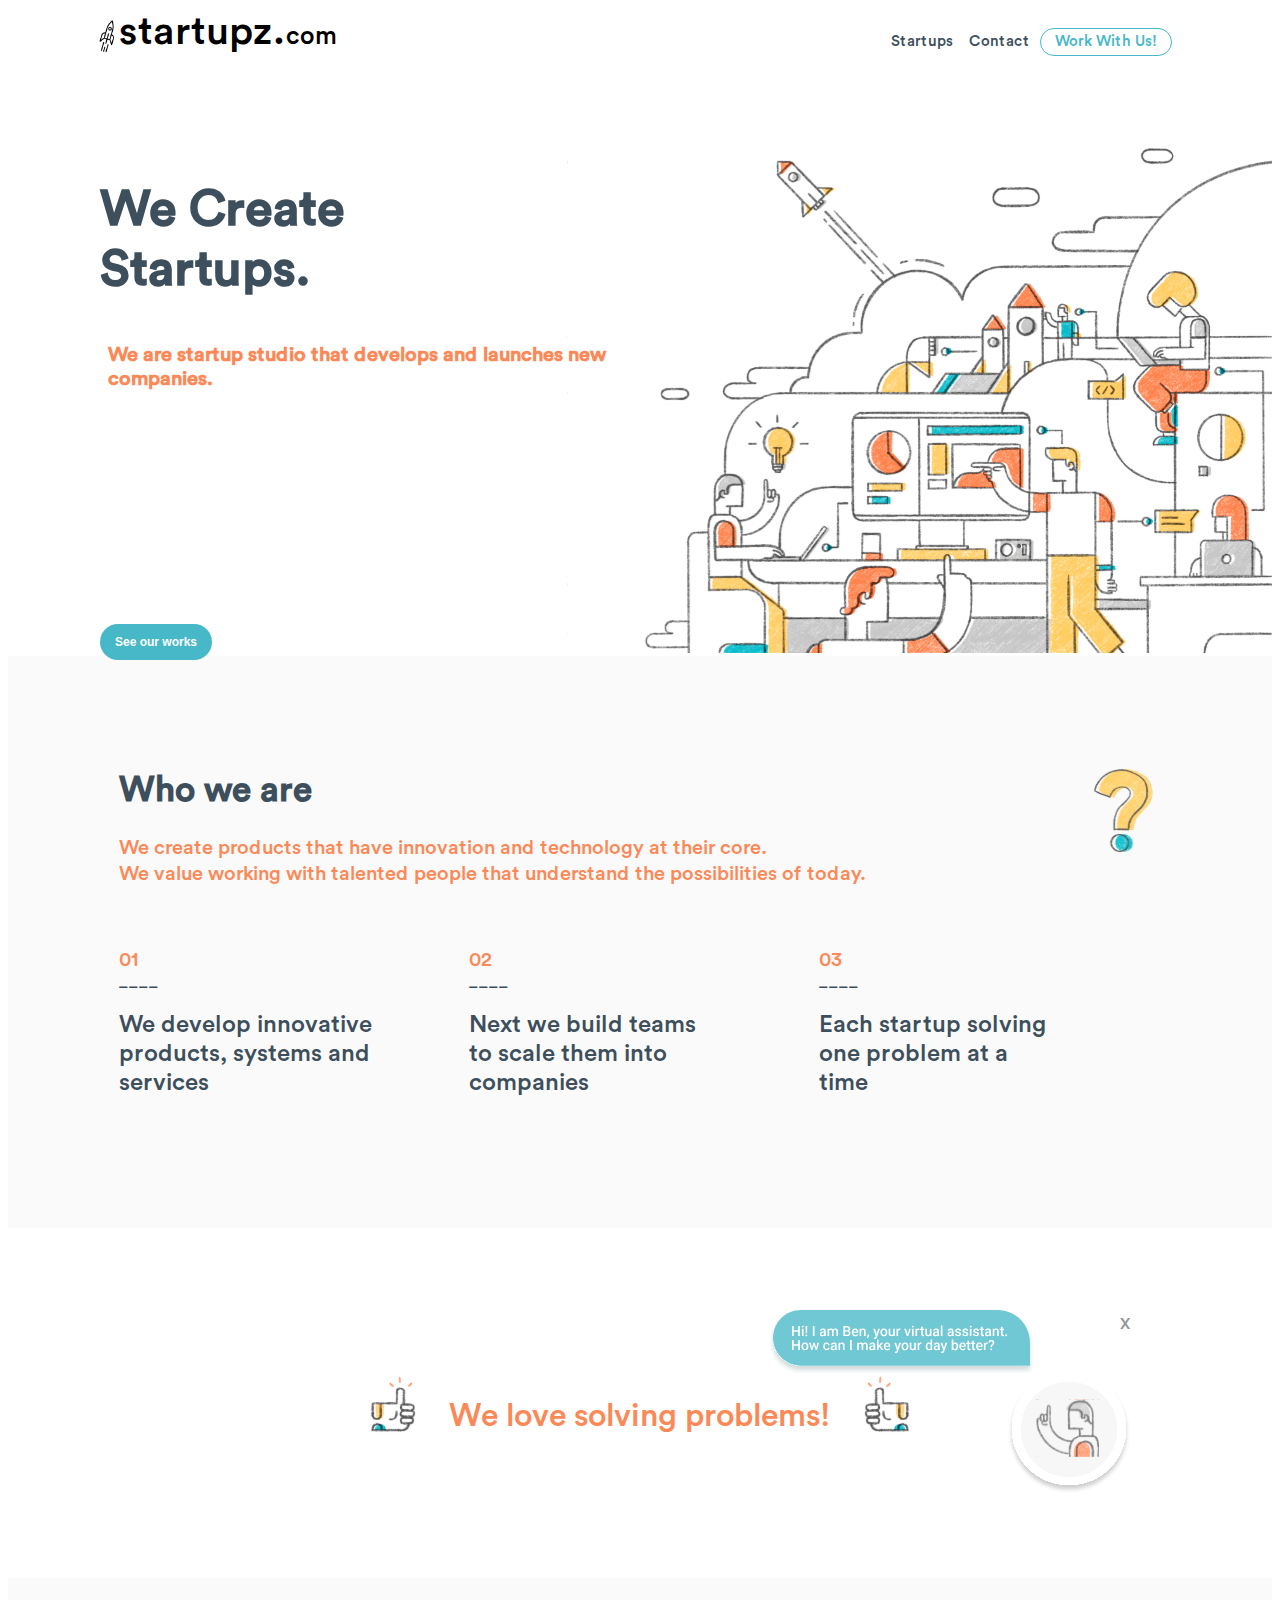
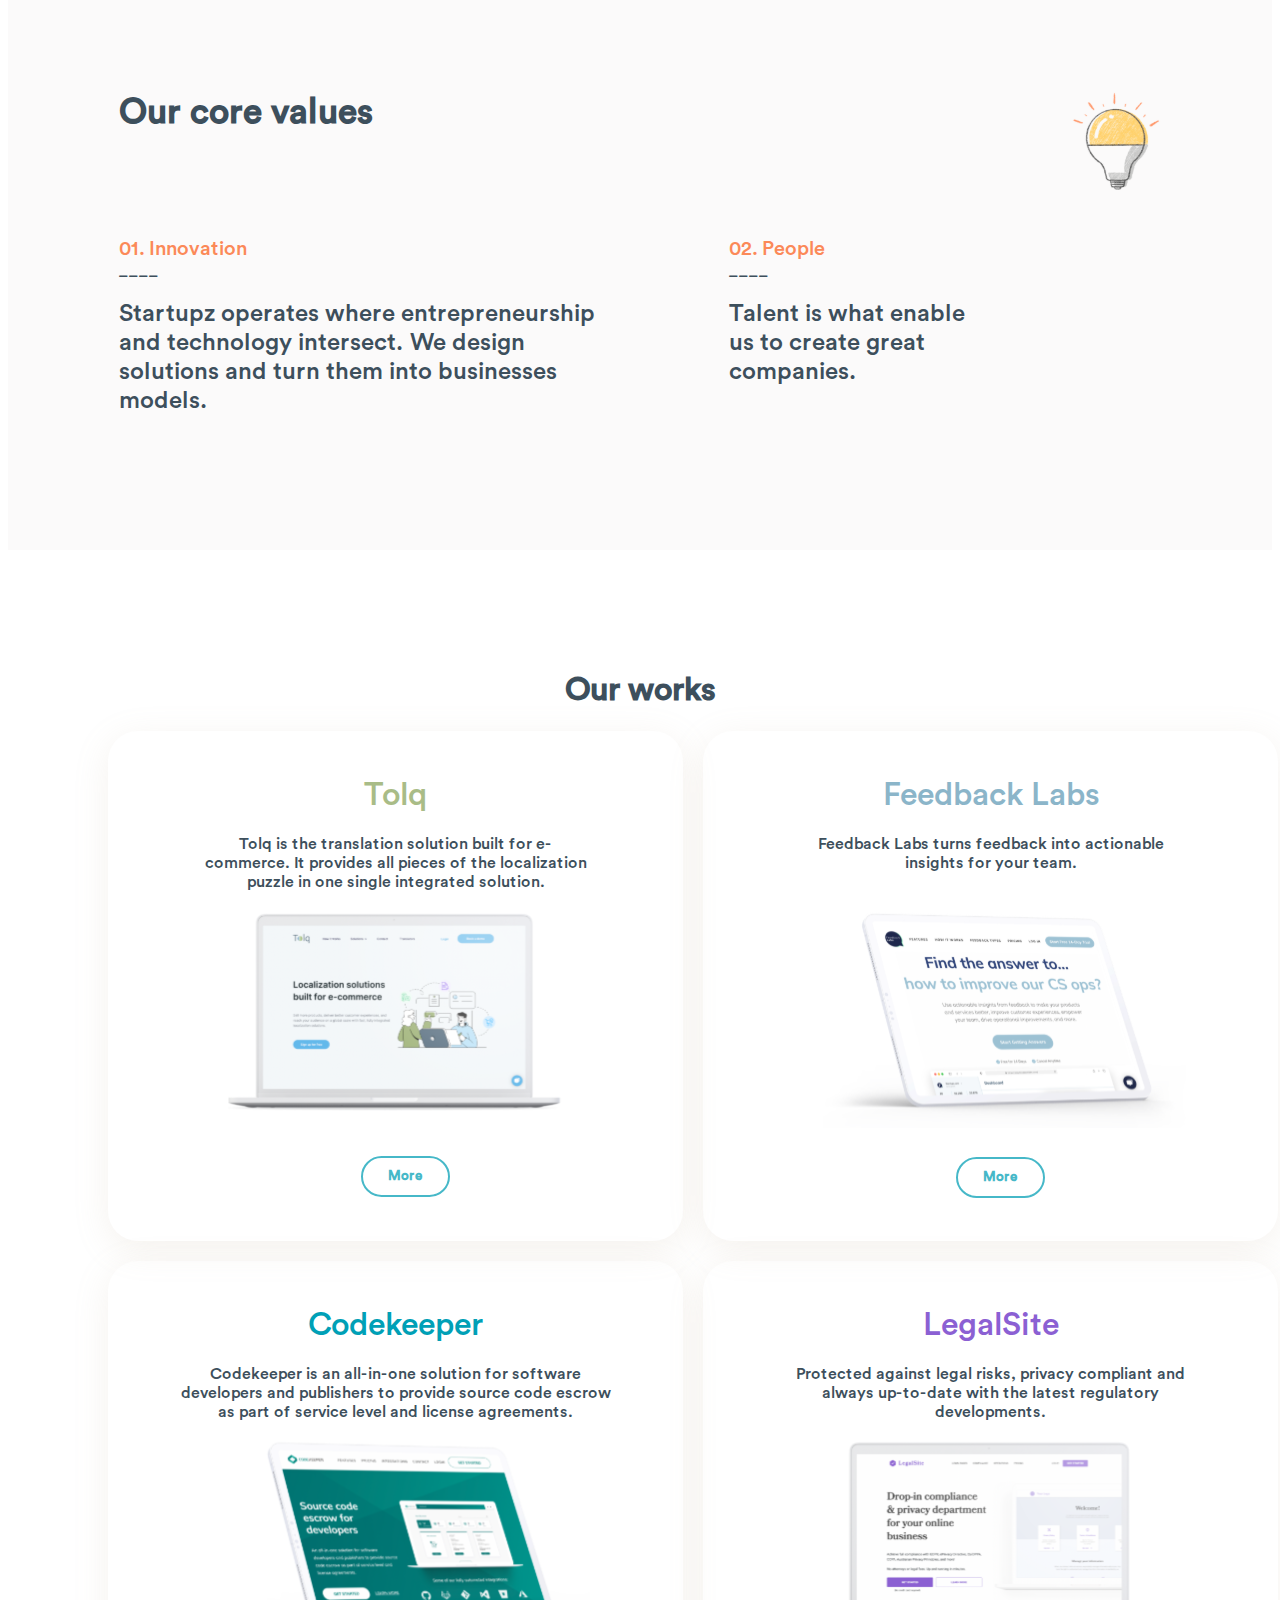
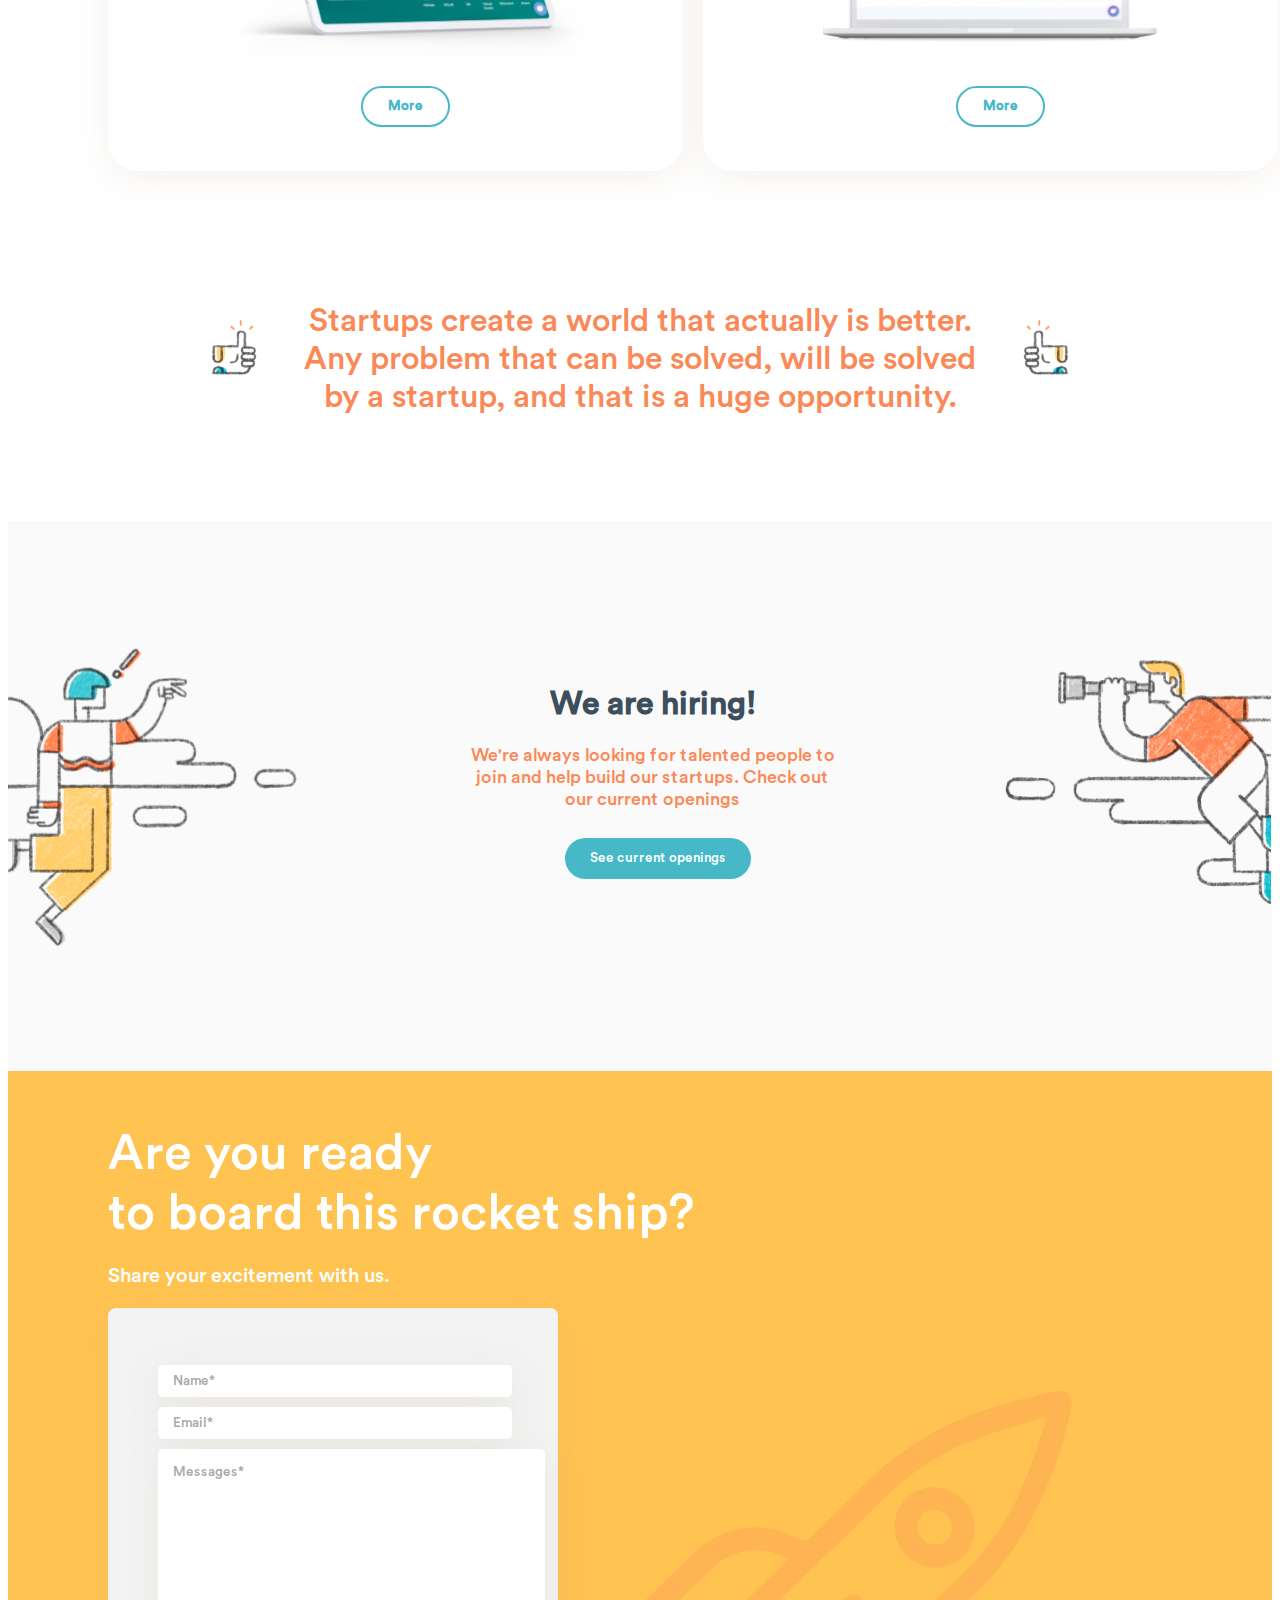
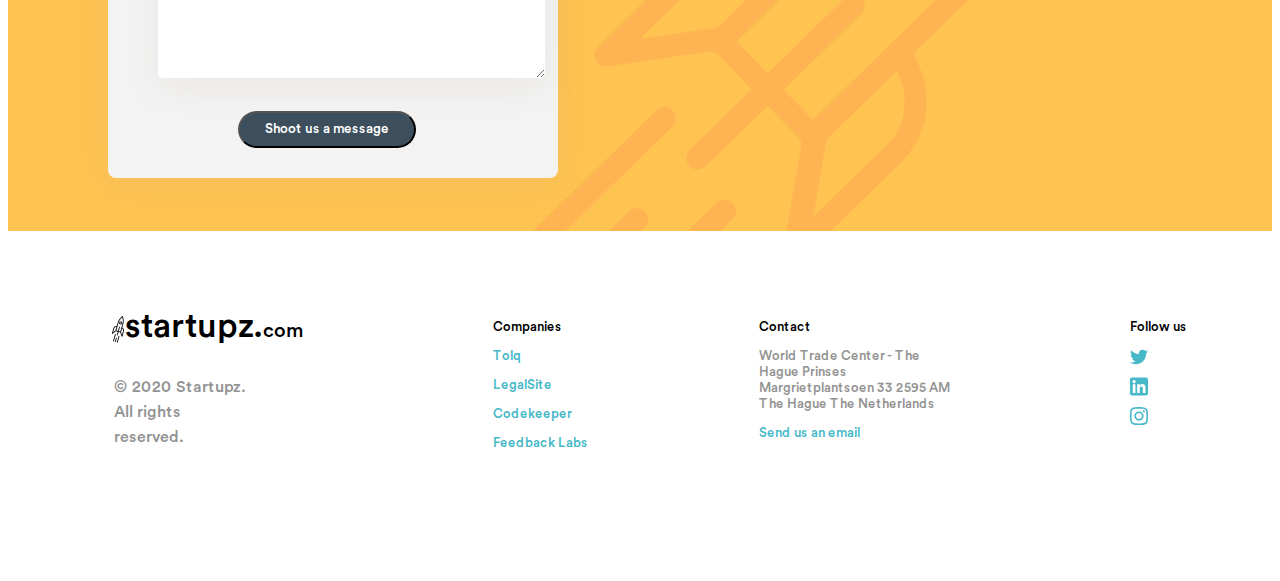
<file: index.html>
<!DOCTYPE html>
<html>
    <head>
        <title>Project</title>
        <link rel="stylesheet" href="header.css">
        <link rel="stylesheet" href="main-body.css">

        <link rel="stylesheet" href="who-body.css">
        <link rel="stylesheet" href="love-body.css">
        <link rel="stylesheet" href="our-body.css">

        <link rel="stylesheet" href="hiring-body.css">
        <link rel="stylesheet" href="rocket-body.css">
        <link rel="stylesheet" href="footer.css">

        <meta name="viewport" content="width=device-width, initial-scale=1.0">
    </head>
    <body style="height: 1300px; z-index: 0;">
       <div class="header">
            <div class="right">

                <div class="logo-box">
                    <img class="logo" src="photos/logo.jpeg">
                </div>
                <div class="name">
                    startupz.<span class="domain">com</span>
                </div>

            </div>
            
            <div class="header-buttons">
                <button class="strups">Startups</button>
                <button class="contact">Contact</button>
                <button class="work"><span class="work-text">Work With Us!</span></button>
            </div>
       </div>

       <div class="main-body">
            <div class=" alltext-box">
                <h1 class="we-create">
                    We Create Startups.
                </h1>
                <h6 class="we-are">
                    We are startup studio that develops and launches new companies.
                </h6>
                <button class="see-works">See our works</button>
            </div>     
            <div class="photo-box">
                <img src="photos/Untitled_Artwork 7 1.svg" >
            </div>
       </div>

       <div class="who-body">
            <div class="who">
                <div class="who-main-text">
                    <h1 class="who-text">Who we are</h1>
                    <h4 class="text-one">
                        We create products that have innovation and technology at their core.
                    </h6>
                    <h4 class="text-two">
                        We value working with talented people that understand the possibilities of today.
                    </h4>
                </div>
                <div class="question-logo">
                    <img src="photos/Untitled_Artwork -1.svg">
                </div>
            </div>

            <div class="description">
                <span class="one">01</span>
                <span class="two">02</span>
                <span class="three">03</span>

                <span style="color: #3D4F5C;">____</span>
                <span style="color: #3D4F5C;">____</span>
                <span style="color: #3D4F5C;">____</span>

                <h2 style="color: #3D4F5C; width:300px; font-weight: normal;">
                    We develop innovative 
                    products, systems and 
                    services
                </h2>
                <h2 style="color: #3D4F5C; width:250px; font-weight: normal;">
                    Next we build teams to scale them into companies
                </h2>
                <h2 style="color: #3D4F5C; width: 230px; font-weight: normal;">
                    Each startup solving one problem at a time
                </h2>
            </div>
       </div>
       
       <div class="love-body">
            <div>
                <img src="photos/Thumb.svg" >

            </div>
            <h1 class="love-text" style="color: #FB8958; font-family: Circular Std; font-weight: normal;">
                We love solving problems!
            </h1>
            <div>
                <img src="photos/Thumb (1).svg" >
            </div> 
            <div class="bot-photo">
                <span class="x">X</span>
                <img src="photos/Group 33.svg" alt="">
            </div>               
       </div>  
       
       
        <div class="who-body">
            <div class="who">
                <div class="who-main-text">
                    <h1 class="who-text">Our core values</h1>

                </div>
                <div class="question-logo">
                    <img src="photos/Untitled_Artwork 2.svg">
                </div>
            </div>

            <div class="description" style="grid-template-columns: 1fr 1fr;">
                <span class="one">01. Innovation</span>
                <span class="two">02. People</span>

                <span style="color: #3D4F5C;">____</span>
                <span style="color: #3D4F5C;">____</span>

                <h2 style="color: #3D4F5C; width:510px; font-weight: normal; margin-right: 100px;">
                    Startupz operates where entrepreneurship 
                    and technology intersect. We design solutions and turn them into businesses models.
                </h2>
                <h2 style="color: #3D4F5C; width:250px; font-weight: normal;">
                    Talent is what enable us to create great companies.
                </h2>
            </div>
        </div>

        <div class="our-body">
            <h1 class="our-title">Our works</h1>
            <div class="grid-box">
                <div class="box-one">
                    <h1 style="margin-top: 45px; display: flex; justify-content: center; font-family: Circular Std; font-weight: normal; color: #A9BC87;">Tolq</h1>
            
                    <div style="display: flex; justify-content: center;">
                        <span style="width: 390px; text-align: center; font-family: Circular Std; color: #3D4F5C;">
                            Tolq is the translation solution built for e-commerce.
                            It provides all pieces of the localization puzzle in one single integrated solution.
                        </span>            
                    </div>
                    <img style="margin-left: 120px; height: 220px; " src="photos/Frame 11.svg">
                    <button class="grid-button" style='margin-top: 40px;'>
                        More
                    </button>
                </div>
                
                <div class="box-one">
                    <h1 style="margin-top: 45px; display: flex; justify-content: center; font-family: Circular Std; font-weight: normal; color: #8BB5C9;">
                        Feedback Labs
                    </h1>
            
                    <div style="display: flex; justify-content: center;">
                        <span style="width: 400px; text-align: center; font-family: Circular Std; color: #3D4F5C;">
                            Feedback Labs turns feedback into actionable insights for your team.
                        </span>            
                    </div>
                    <img style="margin-top: 35px; margin-left: 120px; height: 220px; " src="photos/Frame 12.svg">
                    <button class="grid-button">
                        More
                    </button>
                </div>
                
                <div class="box-one">
                    <h1 style="margin-top: 45px; display: flex; justify-content: center; font-family: Circular Std; font-weight: normal; color:#00A0B6;">
                        Codekeeper
                    </h1>
            
                    <div style="display: flex; justify-content: center;">
                        <span style="width: 430px; text-align: center; font-family: Circular Std; color: #3D4F5C;">
                            Codekeeper is an all-in-one solution for software developers and publishers to provide source code escrow as part of service level and license agreements.
                        </span>            
                    </div>
                    <img style="margin-top: 15px; margin-left: 120px; height: 220px; " src="photos/Frame 14.svg">
                    <button class="grid-button" >
                        More
                    </button>
                </div>
                
                <div class="box-one">
                    <h1 style="margin-top: 45px; display: flex; justify-content: center; font-family: Circular Std; font-weight: normal; color:#8B60D3;">
                        LegalSite
                    </h1>
            
                    <div style="display: flex; justify-content: center;">
                        <span style="width: 390px; text-align: center; font-family: Circular Std; color: #3D4F5C;">
                            Protected against legal risks, privacy compliant and always up-to-date with the latest regulatory developments.
                        </span>            
                    </div>
                    <img style="margin-left: 120px; height: 220px; " src="photos/Frame 13.svg">
                    <button class="grid-button" style="margin-top: 40px;">
                        More
                    </button>
                </div>
            </div>
        </div>



        <div class="love-body">
            <div>
                <img src="photos/Thumb.svg" >

            </div>
            <h1 class="love-text" style="color: #FB8958; font-family: Circular Std; font-weight: normal; text-align: center; width: 700px;">
                Startups create a world that actually is better.
                Any problem that can be solved, will be solved by a startup, and that is a huge opportunity.
            </h1>
            <div>
                <img src="photos/Thumb (1).svg" >
            </div>                
       </div>  
       
       <div class="hiring-body">
            <img src="photos/Frame 4.svg" style="height: 300px;">
            <div class="hiring-box">
                <h1 style="margin-left: 85px;  font-family: Circular Std; color: #3D4F5C;">
                    We are hiring!
                </h1>
                <p style="font-size: 18px; font-family: Circular Std; color:#FB8958; text-align: center; width: 375px;">
                    We're always looking for talented people to join and help build our startups.
                    Check out our current openings
                </p>

                <button class="current-button">
                    See current openings
                </button>
            </div>
            <img src="photos/Frame 5.svg" style="height: 300px;">
       </div>

       <div class="rocket-body">
            <div style="margin-left: 100px;">
                <h1 style="font-weight: normal; margin-bottom: 0px; color: white; font-family: Circular Std; font-size: 50px;">
                    Are you ready
                </h1>
                <h1 style="font-weight: normal; margin-top: 0px; margin-bottom: 0px; color: white; font-family: Circular Std; font-size: 50px;">
                    to board this rocket ship?
                </h1>

                <p style="font-size: 20px; color: white; font-family: Circular Std; font-weight: normal;">
                    Share your excitement with us.
                </p>
            </div>

            <div class="info-send-box">
                <div style="width: 350px;">
                    <input class="name-input" type="text" placeholder="Name*">
                    <input class="email-input"  type="text" placeholder="Email*">
                    <textarea class="message-input" cols="46" rows="15" placeholder="Messages*"></textarea>

                    <button class="send-button">
                        Shoot us a message
                    </button>
                </div>
            </div>
            <img class="rocket-photo" src="photos/Subtract.svg" alt="">
       </div>


       <div class="footer">
            <div class="right-footer">
  
                <div class="right" style="margin-left: 0px;">
                    <div class="logo-box" style="width: 50px;">
                        <img class="logo" src="photos/logo.jpeg">
                    </div>
                    <div class="name" style="font-size: 34px;">
                        startupz.<span class="domain" style="font-size: 20px;">com</span>
                    </div>
                </div>

                <p class="credits">
                    © 2020 Startupz. 
                    All rights reserved. 
                </p>

            </div>

            <div style="height: 200px;">
                <p style="font-family: Circular Std; font-size: 13px">
                    Companies
                </p>
                <p style="color: #46B8C8; font-family: Circular Std; font-size: 13px;">
                    Tolq
                </p>
                <p style="color: #46B8C8; font-family: Circular Std; font-size: 13px;">
                    LegalSite
                </p>
                <p style="color:#46B8C8; font-family: Circular Std; font-size: 13px;">
                    Codekeeper
                </p>
                <p style="color:#46B8C8; font-family: Circular Std; font-size: 13px;">
                    Feedback Labs
                </p>
            </div>

            <div style="height: 200px;">
                <p style="font-family: Circular Std; font-size: 13px">
                    Contact
                </p>
                <p style="width: 200px; color: #939393; font-family: Circular Std; font-size: 13px;">
                    World Trade Center - The Hague
                    Prinses Margrietplantsoen 33
                    2595 AM The Hague
                    The Netherlands
                </p>
                <p style="color: #46B8C8; font-family: Circular Std; font-size: 13px;">
                    Send us an email
                </p>
            </div>

            <div style="height: 200px;">
                <p style="font-family: Circular Std; font-size: 13px">
                    Follow us
                </p>
                <p style="color: #46B8C8; font-family: Circular Std; font-size: 13px;">
                    <img src="photos/Group 26.svg" style="width: 18px;">
                </p>
            </div>
       </div>
    </body>
</html>
</file>
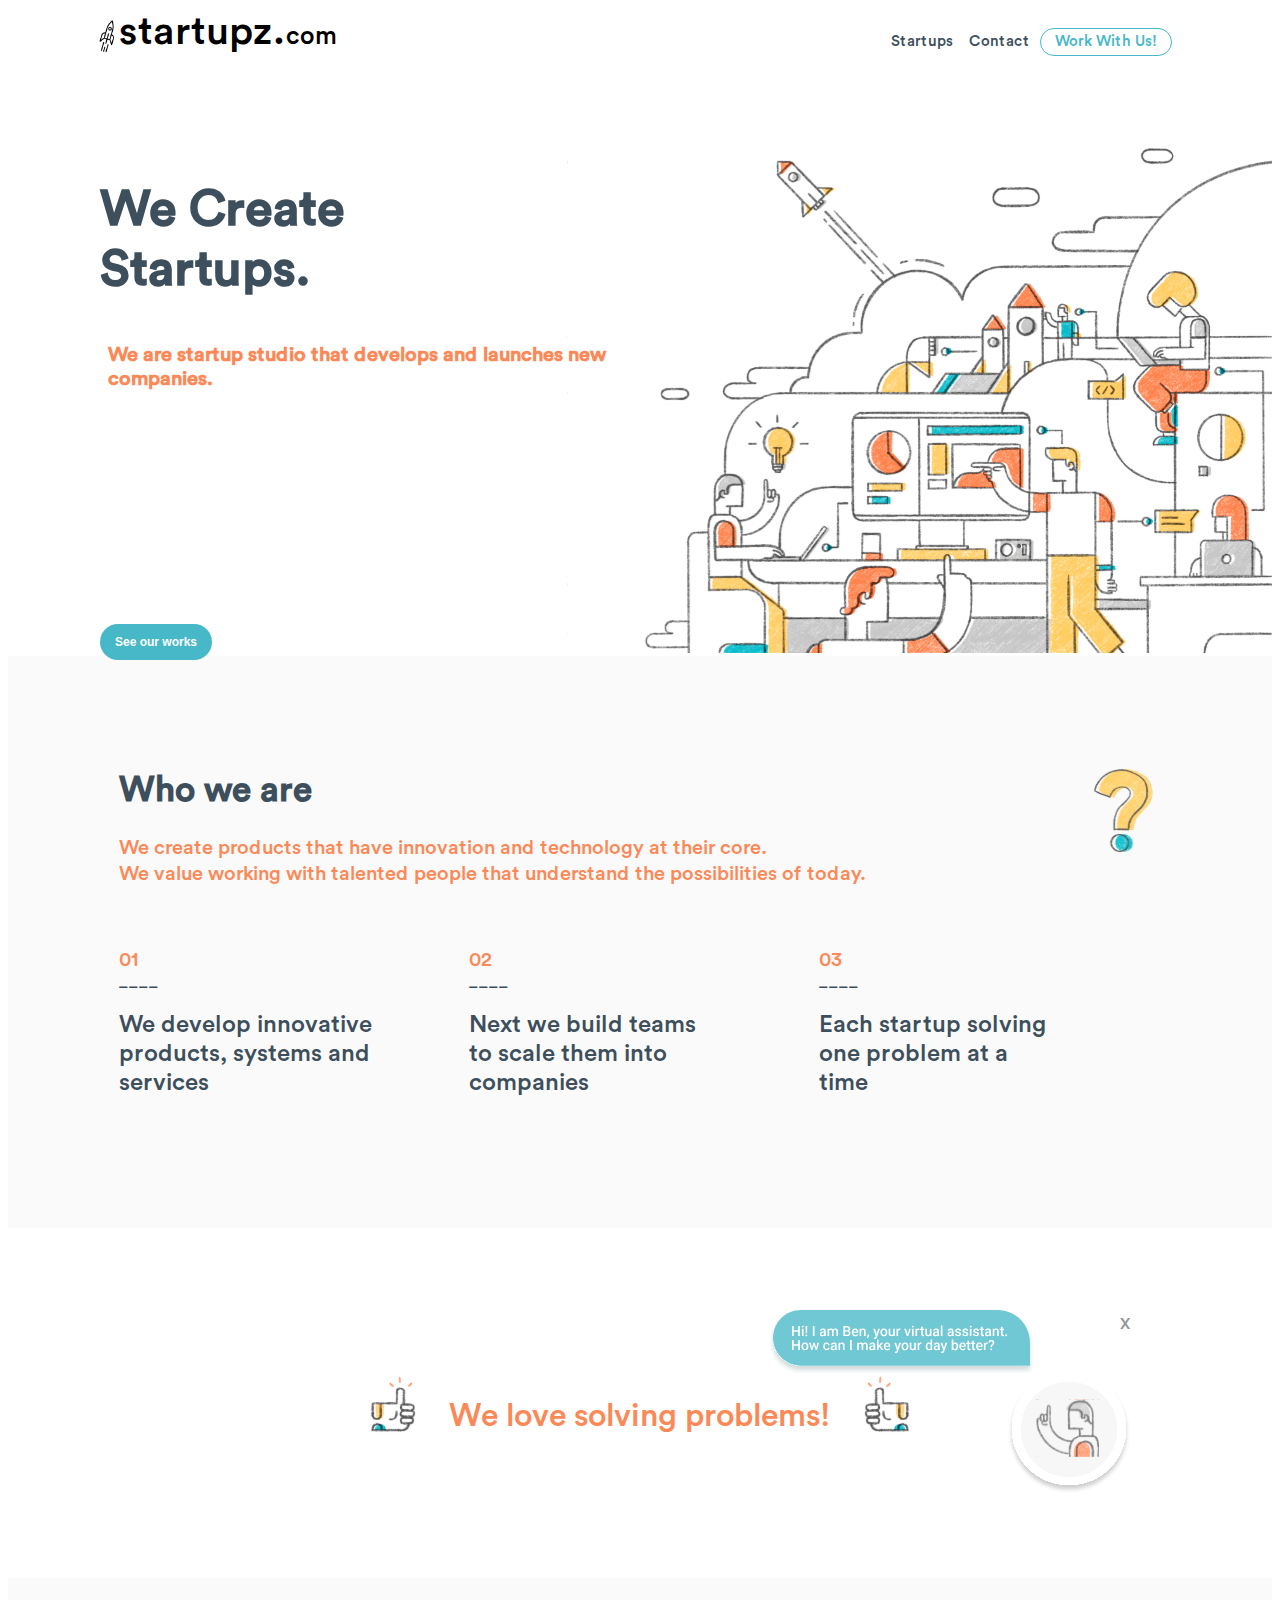
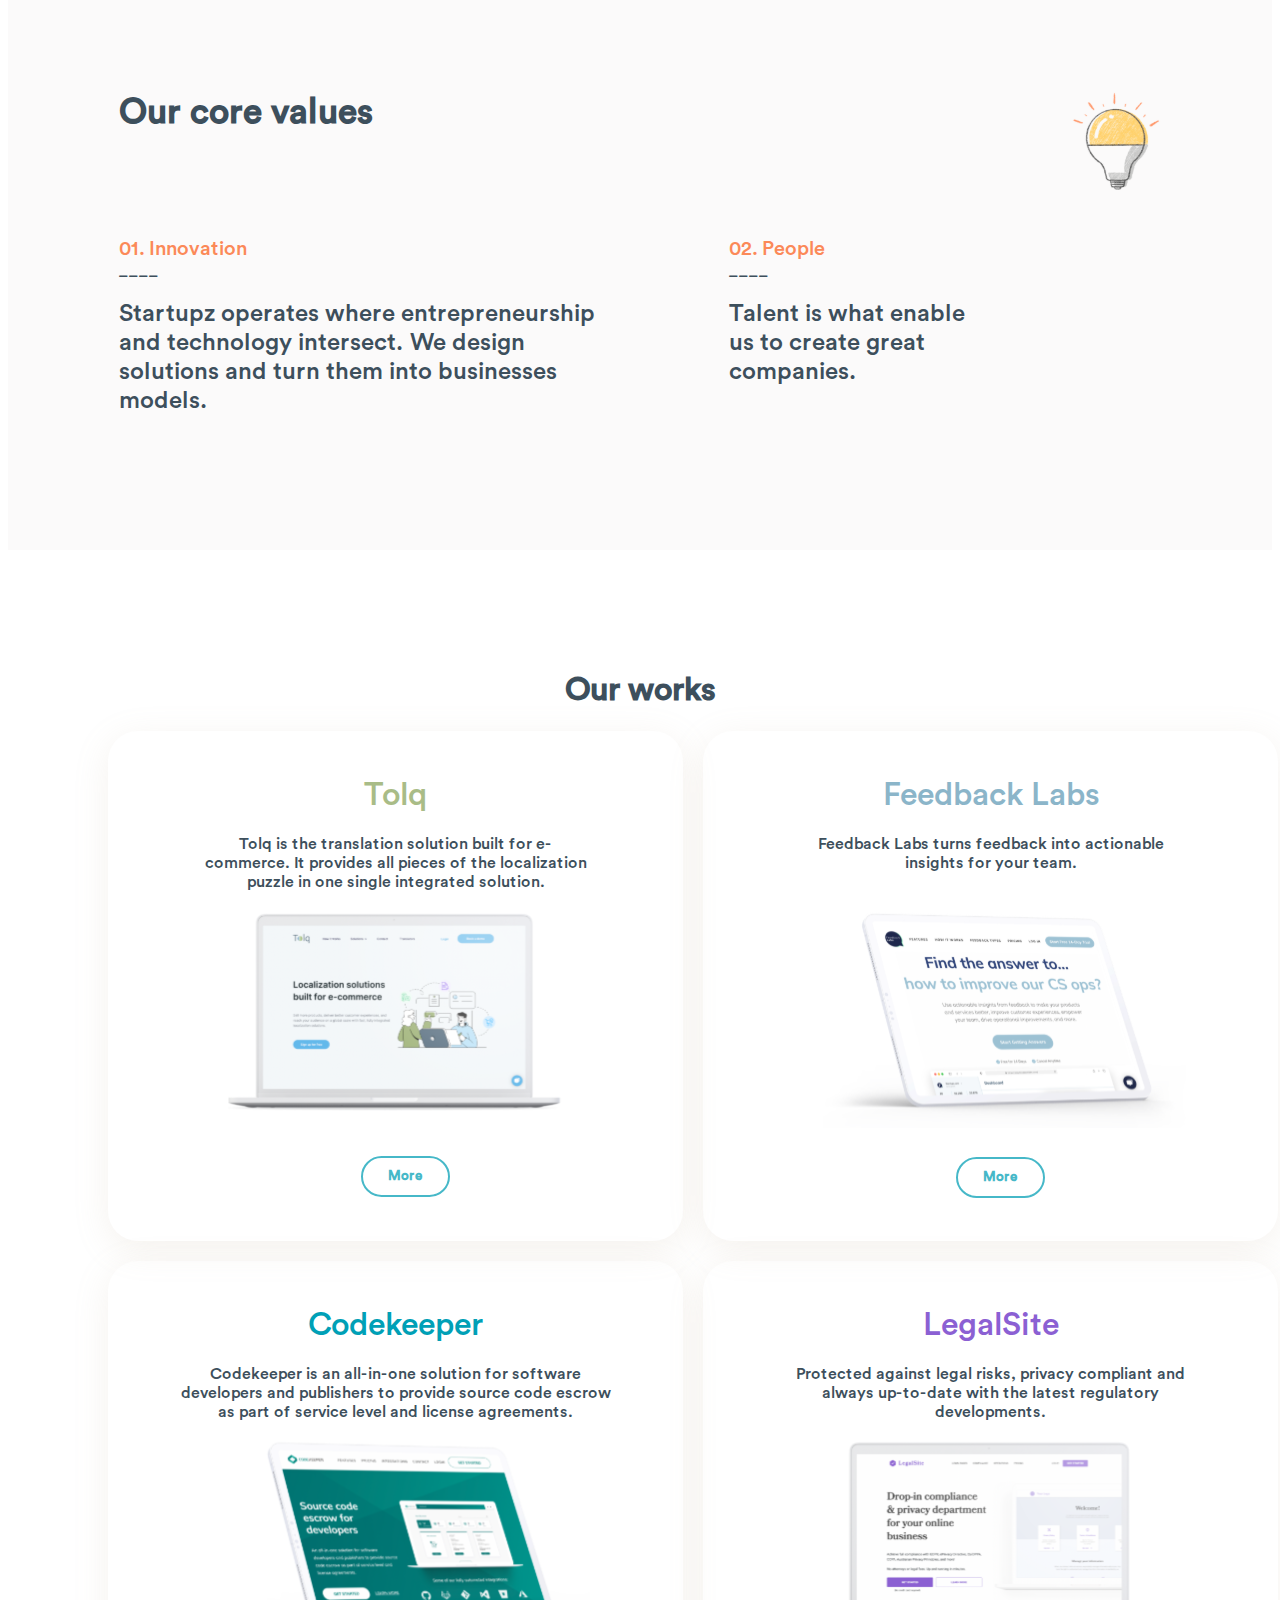
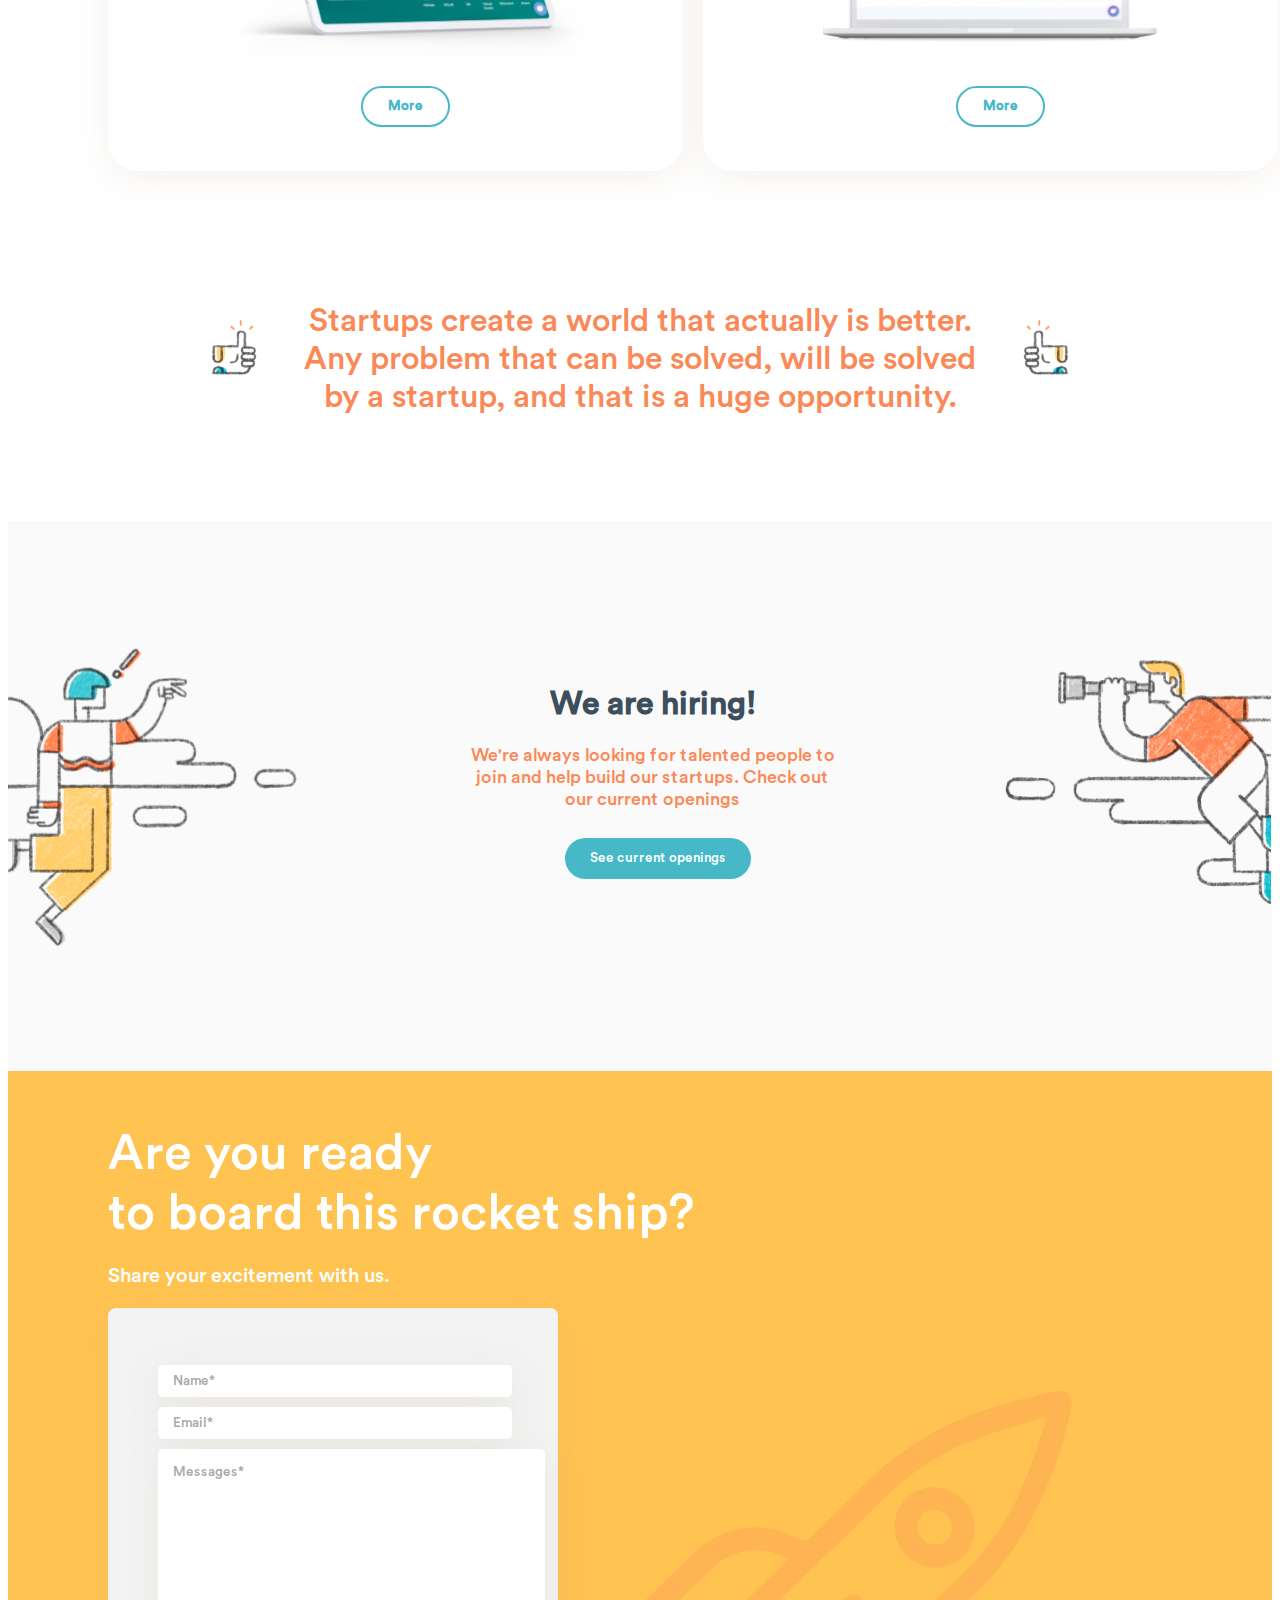
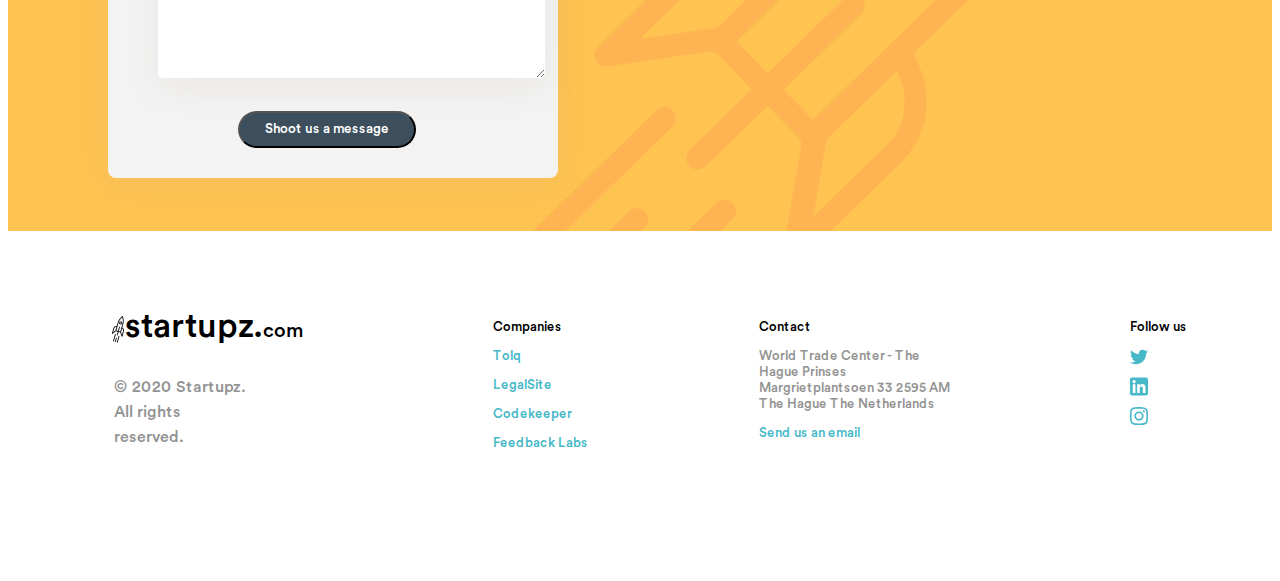
<file: project.html>
<!DOCTYPE html>
<html>
    <head>
        <title>Project</title>
        <link rel="stylesheet" href="header.css">
        <link rel="stylesheet" href="main-body.css">

        <link rel="stylesheet" href="who-body.css">
        <link rel="stylesheet" href="love-body.css">
        <link rel="stylesheet" href="our-body.css">

        <link rel="stylesheet" href="hiring-body.css">
        <link rel="stylesheet" href="rocket-body.css">
        <link rel="stylesheet" href="footer.css">

        <meta name="viewport" content="width=device-width, initial-scale=1.0">
    </head>
    <body style="height: 1300px; z-index: 0;">
       <div class="header">
            <div class="right">

                <div class="logo-box">
                    <img class="logo" src="photos/logo.jpeg">
                </div>
                <div class="name">
                    startupz.<span class="domain">com</span>
                </div>

            </div>
            
            <div class="header-buttons">
                <button class="strups">Startups</button>
                <button class="contact">Contact</button>
                <button class="work"><span class="work-text">Work With Us!</span></button>
            </div>
       </div>

       <div class="main-body">
            <div class=" alltext-box">
                <h1 class="we-create">
                    We Create Startups.
                </h1>
                <h6 class="we-are">
                    We are startup studio that develops and launches new companies.
                </h6>
                <button class="see-works">See our works</button>
            </div>     
            <div class="photo-box">
                <img src="photos/Untitled_Artwork 7 1.svg" >
            </div>
       </div>

       <div class="who-body">
            <div class="who">
                <div class="who-main-text">
                    <h1 class="who-text">Who we are</h1>
                    <h4 class="text-one">
                        We create products that have innovation and technology at their core.
                    </h6>
                    <h4 class="text-two">
                        We value working with talented people that understand the possibilities of today.
                    </h4>
                </div>
                <div class="question-logo">
                    <img src="photos/Untitled_Artwork -1.svg">
                </div>
            </div>

            <div class="description">
                <span class="one">01</span>
                <span class="two">02</span>
                <span class="three">03</span>

                <span style="color: #3D4F5C;">____</span>
                <span style="color: #3D4F5C;">____</span>
                <span style="color: #3D4F5C;">____</span>

                <h2 style="color: #3D4F5C; width:300px; font-weight: normal;">
                    We develop innovative 
                    products, systems and 
                    services
                </h2>
                <h2 style="color: #3D4F5C; width:250px; font-weight: normal;">
                    Next we build teams to scale them into companies
                </h2>
                <h2 style="color: #3D4F5C; width: 230px; font-weight: normal;">
                    Each startup solving one problem at a time
                </h2>
            </div>
       </div>
       
       <div class="love-body">
            <div>
                <img src="photos/Thumb.svg" >

            </div>
            <h1 class="love-text" style="color: #FB8958; font-family: Circular Std; font-weight: normal;">
                We love solving problems!
            </h1>
            <div>
                <img src="photos/Thumb (1).svg" >
            </div> 
            <div class="bot-photo">
                <span class="x">X</span>
                <img src="photos/Group 33.svg" alt="">
            </div>               
       </div>  
       
       
        <div class="who-body">
            <div class="who">
                <div class="who-main-text">
                    <h1 class="who-text">Our core values</h1>

                </div>
                <div class="question-logo">
                    <img src="photos/Untitled_Artwork 2.svg">
                </div>
            </div>

            <div class="description" style="grid-template-columns: 1fr 1fr;">
                <span class="one">01. Innovation</span>
                <span class="two">02. People</span>

                <span style="color: #3D4F5C;">____</span>
                <span style="color: #3D4F5C;">____</span>

                <h2 style="color: #3D4F5C; width:510px; font-weight: normal; margin-right: 100px;">
                    Startupz operates where entrepreneurship 
                    and technology intersect. We design solutions and turn them into businesses models.
                </h2>
                <h2 style="color: #3D4F5C; width:250px; font-weight: normal;">
                    Talent is what enable us to create great companies.
                </h2>
            </div>
        </div>

        <div class="our-body">
            <h1 class="our-title">Our works</h1>
            <div class="grid-box">
                <div class="box-one">
                    <h1 style="margin-top: 45px; display: flex; justify-content: center; font-family: Circular Std; font-weight: normal; color: #A9BC87;">Tolq</h1>
            
                    <div style="display: flex; justify-content: center;">
                        <span style="width: 390px; text-align: center; font-family: Circular Std; color: #3D4F5C;">
                            Tolq is the translation solution built for e-commerce.
                            It provides all pieces of the localization puzzle in one single integrated solution.
                        </span>            
                    </div>
                    <img style="margin-left: 120px; height: 220px; " src="photos/Frame 11.svg">
                    <button class="grid-button" style='margin-top: 40px;'>
                        More
                    </button>
                </div>
                
                <div class="box-one">
                    <h1 style="margin-top: 45px; display: flex; justify-content: center; font-family: Circular Std; font-weight: normal; color: #8BB5C9;">
                        Feedback Labs
                    </h1>
            
                    <div style="display: flex; justify-content: center;">
                        <span style="width: 400px; text-align: center; font-family: Circular Std; color: #3D4F5C;">
                            Feedback Labs turns feedback into actionable insights for your team.
                        </span>            
                    </div>
                    <img style="margin-top: 35px; margin-left: 120px; height: 220px; " src="photos/Frame 12.svg">
                    <button class="grid-button">
                        More
                    </button>
                </div>
                
                <div class="box-one">
                    <h1 style="margin-top: 45px; display: flex; justify-content: center; font-family: Circular Std; font-weight: normal; color:#00A0B6;">
                        Codekeeper
                    </h1>
            
                    <div style="display: flex; justify-content: center;">
                        <span style="width: 430px; text-align: center; font-family: Circular Std; color: #3D4F5C;">
                            Codekeeper is an all-in-one solution for software developers and publishers to provide source code escrow as part of service level and license agreements.
                        </span>            
                    </div>
                    <img style="margin-top: 15px; margin-left: 120px; height: 220px; " src="photos/Frame 14.svg">
                    <button class="grid-button" >
                        More
                    </button>
                </div>
                
                <div class="box-one">
                    <h1 style="margin-top: 45px; display: flex; justify-content: center; font-family: Circular Std; font-weight: normal; color:#8B60D3;">
                        LegalSite
                    </h1>
            
                    <div style="display: flex; justify-content: center;">
                        <span style="width: 390px; text-align: center; font-family: Circular Std; color: #3D4F5C;">
                            Protected against legal risks, privacy compliant and always up-to-date with the latest regulatory developments.
                        </span>            
                    </div>
                    <img style="margin-left: 120px; height: 220px; " src="photos/Frame 13.svg">
                    <button class="grid-button" style="margin-top: 40px;">
                        More
                    </button>
                </div>
            </div>
        </div>



        <div class="love-body">
            <div>
                <img src="photos/Thumb.svg" >

            </div>
            <h1 class="love-text" style="color: #FB8958; font-family: Circular Std; font-weight: normal; text-align: center; width: 700px;">
                Startups create a world that actually is better.
                Any problem that can be solved, will be solved by a startup, and that is a huge opportunity.
            </h1>
            <div>
                <img src="photos/Thumb (1).svg" >
            </div>                
       </div>  
       
       <div class="hiring-body">
            <img src="photos/Frame 4.svg" style="height: 300px;">
            <div class="hiring-box">
                <h1 style="margin-left: 85px;  font-family: Circular Std; color: #3D4F5C;">
                    We are hiring!
                </h1>
                <p style="font-size: 18px; font-family: Circular Std; color:#FB8958; text-align: center; width: 375px;">
                    We're always looking for talented people to join and help build our startups.
                    Check out our current openings
                </p>

                <button class="current-button">
                    See current openings
                </button>
            </div>
            <img src="photos/Frame 5.svg" style="height: 300px;">
       </div>

       <div class="rocket-body">
            <div style="margin-left: 100px;">
                <h1 style="font-weight: normal; margin-bottom: 0px; color: white; font-family: Circular Std; font-size: 50px;">
                    Are you ready
                </h1>
                <h1 style="font-weight: normal; margin-top: 0px; margin-bottom: 0px; color: white; font-family: Circular Std; font-size: 50px;">
                    to board this rocket ship?
                </h1>

                <p style="font-size: 20px; color: white; font-family: Circular Std; font-weight: normal;">
                    Share your excitement with us.
                </p>
            </div>

            <div class="info-send-box">
                <div style="width: 350px;">
                    <input class="name-input" type="text" placeholder="Name*">
                    <input class="email-input"  type="text" placeholder="Email*">
                    <textarea class="message-input" cols="46" rows="15" placeholder="Messages*"></textarea>

                    <button class="send-button">
                        Shoot us a message
                    </button>
                </div>
            </div>
            <img class="rocket-photo" src="photos/Subtract.svg" alt="">
       </div>


       <div class="footer">
            <div class="right-footer">
  
                <div class="right" style="margin-left: 0px;">
                    <div class="logo-box" style="width: 50px;">
                        <img class="logo" src="photos/logo.jpeg">
                    </div>
                    <div class="name" style="font-size: 34px;">
                        startupz.<span class="domain" style="font-size: 20px;">com</span>
                    </div>
                </div>

                <p class="credits">
                    © 2020 Startupz. 
                    All rights reserved. 
                </p>

            </div>

            <div style="height: 200px;">
                <p style="font-family: Circular Std; font-size: 13px">
                    Companies
                </p>
                <p style="color: #46B8C8; font-family: Circular Std; font-size: 13px;">
                    Tolq
                </p>
                <p style="color: #46B8C8; font-family: Circular Std; font-size: 13px;">
                    LegalSite
                </p>
                <p style="color:#46B8C8; font-family: Circular Std; font-size: 13px;">
                    Codekeeper
                </p>
                <p style="color:#46B8C8; font-family: Circular Std; font-size: 13px;">
                    Feedback Labs
                </p>
            </div>

            <div style="height: 200px;">
                <p style="font-family: Circular Std; font-size: 13px">
                    Contact
                </p>
                <p style="width: 200px; color: #939393; font-family: Circular Std; font-size: 13px;">
                    World Trade Center - The Hague
                    Prinses Margrietplantsoen 33
                    2595 AM The Hague
                    The Netherlands
                </p>
                <p style="color: #46B8C8; font-family: Circular Std; font-size: 13px;">
                    Send us an email
                </p>
            </div>

            <div style="height: 200px;">
                <p style="font-family: Circular Std; font-size: 13px">
                    Follow us
                </p>
                <p style="color: #46B8C8; font-family: Circular Std; font-size: 13px;">
                    <img src="photos/Group 26.svg" style="width: 18px;">
                </p>
            </div>
       </div>
    </body>
</html>
</file>
<file: header.css>
@font-face {
    font-family: "Circular Std";
    src: url("Circular\ Std\ Medium\ 500.ttf");
}



.header {
    display: flex;
    align-items: end;
    justify-content: space-between;
    
}
.right {
    display: flex;
    margin-left: 70px;    
}

.name {
    font-family: Circular Std;
    font-size: 40px; 
    position: relative;
    left: -19px;   
}

.domain {
    font-size: 25px;
}

.logo-box {
    width: 60px;
    height: 25px;
    position: relative;
    top: -2px;
    
}
.logo {
    width: 100%;

}

.strups,
.contact {
    border: none;
    background-color: white;
   
    font-family: Circular Std;
    color: #3D4F5C;
    font-size: 15px;
    
    
}

.work {
    border-radius: 15px;
    border-width: 1px;
   
    border-color: #46B8C8;
    color: #46B8C8;
    border-style: solid;
   
    background-color: white;
    font-family: Circular Std;
    font-size: 15px;

    padding-left: 14px;
    padding-right: 14px;
   
    padding-top: 4px;
    padding-bottom: 4px;
}


.header-buttons {
    margin-right: 100px;
}
</file>
<file: main-body.css>
.main-body {
    margin-top: 90px;
    height: 510px;

    display: flex;
    justify-content: space-between;
}

.alltext-box {
    font-family: Circular Std;
}


.we-create {
    color:#3D4F5C;
    font-size: 50px;
    margin-bottom: 10px;
    
    width: 250px;
    position: absolute;
    left: 100px;
}

.we-are {
    color: #FB8958;
    font-size: 20px;
    
    position: relative;
    left: 100px;
    top: 150px;    
}

.see-works {
    position: absolute;
    bottom: 240px;
    left: 100px;

    color: white;
    background-color: #46B8C8;
    border: none;
    border-radius: 30px;
    
    padding-top: 11px;
    padding-bottom: 11px;

    padding-right: 15px;
    padding-left: 15px;

    font-weight: bold;
    font-size: 12px;
    
    
}
</file>
<file: who-body.css>
.who {
    display: flex;
    justify-content: space-between;
    
    margin-top: 80px;
}


.who-body {
    height: 550px;
    background-color:  #FBFAFA;
    padding: 11px;
    font-family: Circular Std;
}

.who-main-text {
    margin-left: 100px;
}

.who-text {
    color: #3D4F5C;
    font-size: 35px;
}

.text-one,
.text-two {
    color: #FB8958;
    margin-bottom: 2px;
    margin-top: 0px;
    font-size: 20px;
    font-weight: normal;
    
    
}

.question-logo {
    margin-top: 20px;
    
    height: 88px;
    margin-right: 100px;
}

.description {
    
    display: grid;
    grid-template-columns: 1fr 1fr 1fr;
    width: 1050px;
    margin-left: 100px;
    margin-top: 60px;
}

.one,
.two,
.three {
    color: #FB8958;
    font-size: 20px;    
    
    
}
</file>
<file: love-body.css>
.love-body {
    
    display: flex;
    height: 350px;
    align-items: center;
    justify-content: center;

}

.love-text {
    margin-right: 30px;
    margin-left: 30px;
    margin-top: 48px;
}

.bot-photo {
    position: absolute;
    right: 150px;
}

.x {
    position: absolute;
    right: 0px;
    font-family: Circular Std;
    color: #939393;
    top: 5px;
}
</file>
<file: our-body.css>
.our-title {
    color: #3D4F5C;
    font-family: Circular Std;
    display: flex;

    justify-content: center;
}

.our-body {
    padding-top: 100px;
    
}

.grid-box {
    display: grid;
    
    width: 1170px;
    margin-left: 100px;
    grid-template-columns: 1fr 1fr;
    column-gap: 20px;
    row-gap: 20px;
}


.box-one {
    height: 510px;
    border-radius: 30px;
    box-shadow: 0px 8px 35px 0px #BBA98E26;

}

.grid-button {
    color: #46B8C8;
    border-color: #46B8C8;
    border-style: solid;
    
    font-family: Circular Std;
    font-weight: bold;
    padding-top: 10px;
    
    padding-bottom: 10px;
    margin-top: 25px;
    background-color: white;
    
    padding-left: 25px;
    padding-right: 25px;
    
    margin-left: 253px;
    border-radius: 30px;
}
</file>
<file: hiring-body.css>
.hiring-body {
    height: 350px;
    padding-top: 100px;
    padding-bottom: 100px;
    
    display: flex;
    justify-content: space-between;
    align-items: center;

    background-color: #FBFAFA;
}

.hiring-box {
    height: 300px;
    margin-top: 35px;
}


.current-button {
    margin-left: 100px; 
    margin-top: 10px;

    
    background-color: #46B8C8;
    color: white;
    border: none;

    padding-top: 12px;
    padding-bottom: 12px;
    padding-left: 25px;
    padding-right: 25px;
    border-radius: 30px;

    font-family: Circular Std;
    
}
</file>
<file: rocket-body.css>
.rocket-body {
    background-color:#FFC351;
    height: 740px;
    padding-top: 20px;
    position: relative;
}


.info-send-box {
    background-color: #F3F3F3;
    height: 440px;
    margin-left: 100px;

    width: 450px;
    border-radius: 8px;
    margin-top: 10px;

    box-shadow: 0px 8px 35px 0px #BBA98E26;

    display: flex;
    justify-content: center;
    align-items: center;

    position: relative;
    padding-bottom: 30px;

}

.name-input,
.email-input,
.message-input {
    box-shadow: 0px 8px 35px 0px #BBA98E26;
    background: #FFFFFF;  
    margin-bottom: 10px; 
    
    border-radius: 5px;
    border-width: 0px;
}


.name-input,
.email-input,
.message-input:focus, input:focus{
    outline: none;
} 
    

.name-input,
.email-input {
    height: 30px;
    width: 350px;
}


.name-input::placeholder,
.email-input::placeholder,
.message-input::placeholder {
    font-family: Circular Std;
    color:#aaaaaa;
    position: absolute;
    left: 15px;
}

.message-input::placeholder {
    top: 15px;
}

.send-button {
    background-color: #3D4F5C;
    color: white;
    font-family: Circular Std;
    
    font-weight: normal;
    padding-top: 8px;
    padding-bottom: 8px;
    
    padding-left: 25px;
    padding-right: 25px;
    border-radius: 30px;

    position: absolute;
    left: 130px;
    bottom: 30px;
}

.rocket-photo {
    position: absolute;
    bottom: 0px;
    right: 200px;
    
    height: 440px;
    }
</file>
<file: footer.css>
.footer {
    height: 350px;
    display: flex;
    justify-content: space-around;
    align-items: center;
    
}


.right-footer {
    height: 200px;
    position: relative;
}

.credits {
    font-family: Circular Std;
    color: #939393;
 
    width: 140px;
    line-height: 25px;
 
    position: absolute;
    bottom: 40px;
    margin-left: 20px;   
}
</file>
